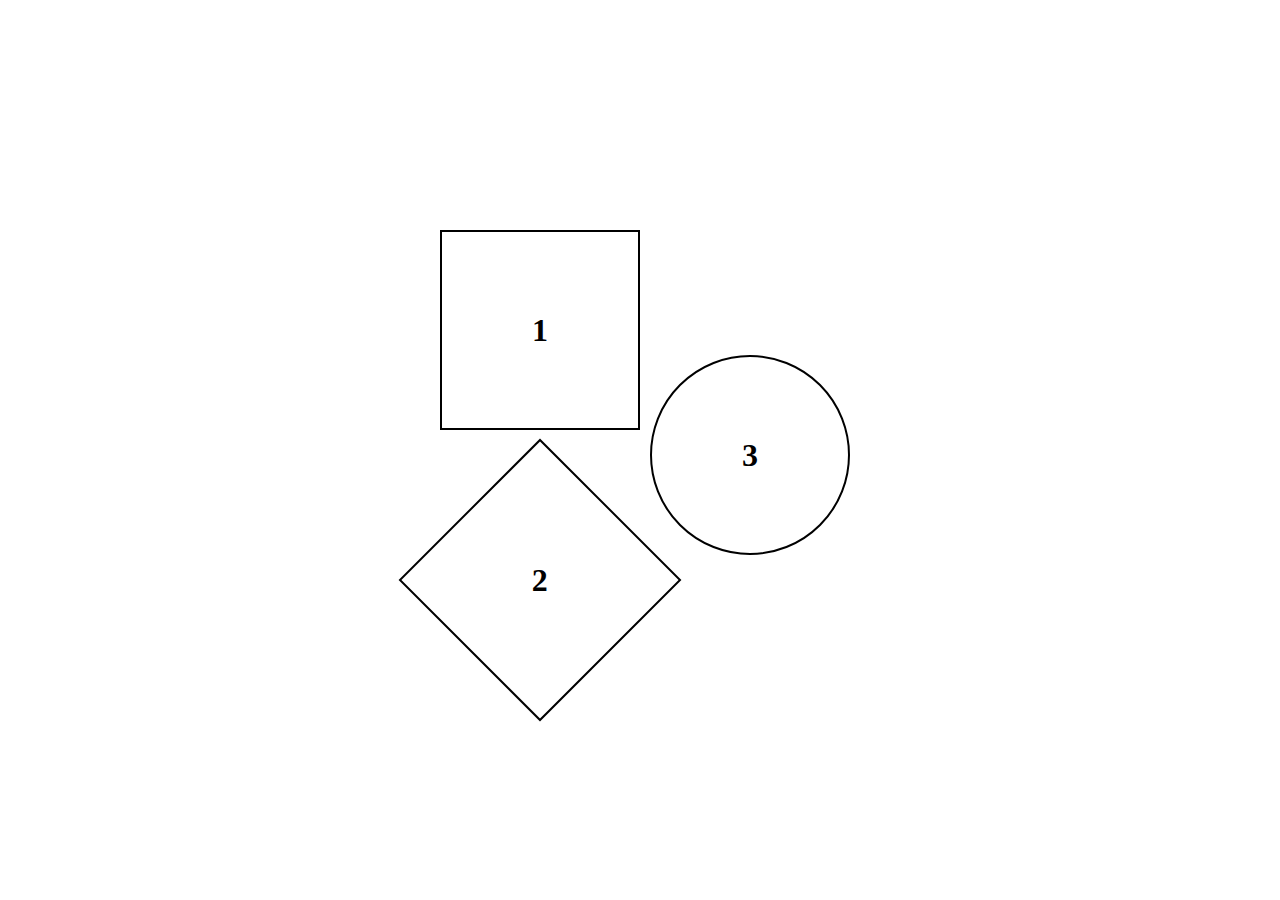
<file: squarehover/index.html>
<!DOCTYPE html>
<html lang="en">
<head>
    <meta charset="UTF-8">
    <meta name="viewport" content="width=device-width, initial-scale=1.0">
    <title>Shapes Game</title>
    <link rel="stylesheet" href="style.css">
</head>
<body>
    <div class="main">

        <div class="box">
            <div class="shape square">
                <h1>1</h1>
            </div>
            <div class="shape diamond">
                <h1>2</h1>
            </div>
        </div>
       
        <div class="shape circle">
            <h1>3</h1>
        </div>
    </div>

    
</body>
</html>
</file>
<file: squarehover/style.css>
*{
    margin: 0;
    padding: 0;
    box-sizing: border-box;
}

html,body {
    height: 100%;
    width: 100%;
}

.main {
    height: 100%;
    width: 100%;
    display: flex;
    align-items: center;
    justify-content: center;

}


.shape{
    height: 200px;
    width: 200px;
    margin-top: 10px;
    margin-left: 10px;
    border: 2px solid black;
    align-items: center;
    justify-content: center;
    display: flex;

}

.circle{
    
    border-radius: 50%;
}

.circle:hover{
    background-color: aqua;
    border-radius: 50%;
}

.diamond{
    rotate: 45deg;
    margin-top: 50px;
}

.diamond:hover{
    rotate: 45deg;
    margin-top: 50px;
    background-color: green;
}


.diamond h1{
    rotate: -45deg;
}

.square:hover{
background-color: red;
}
</file>
